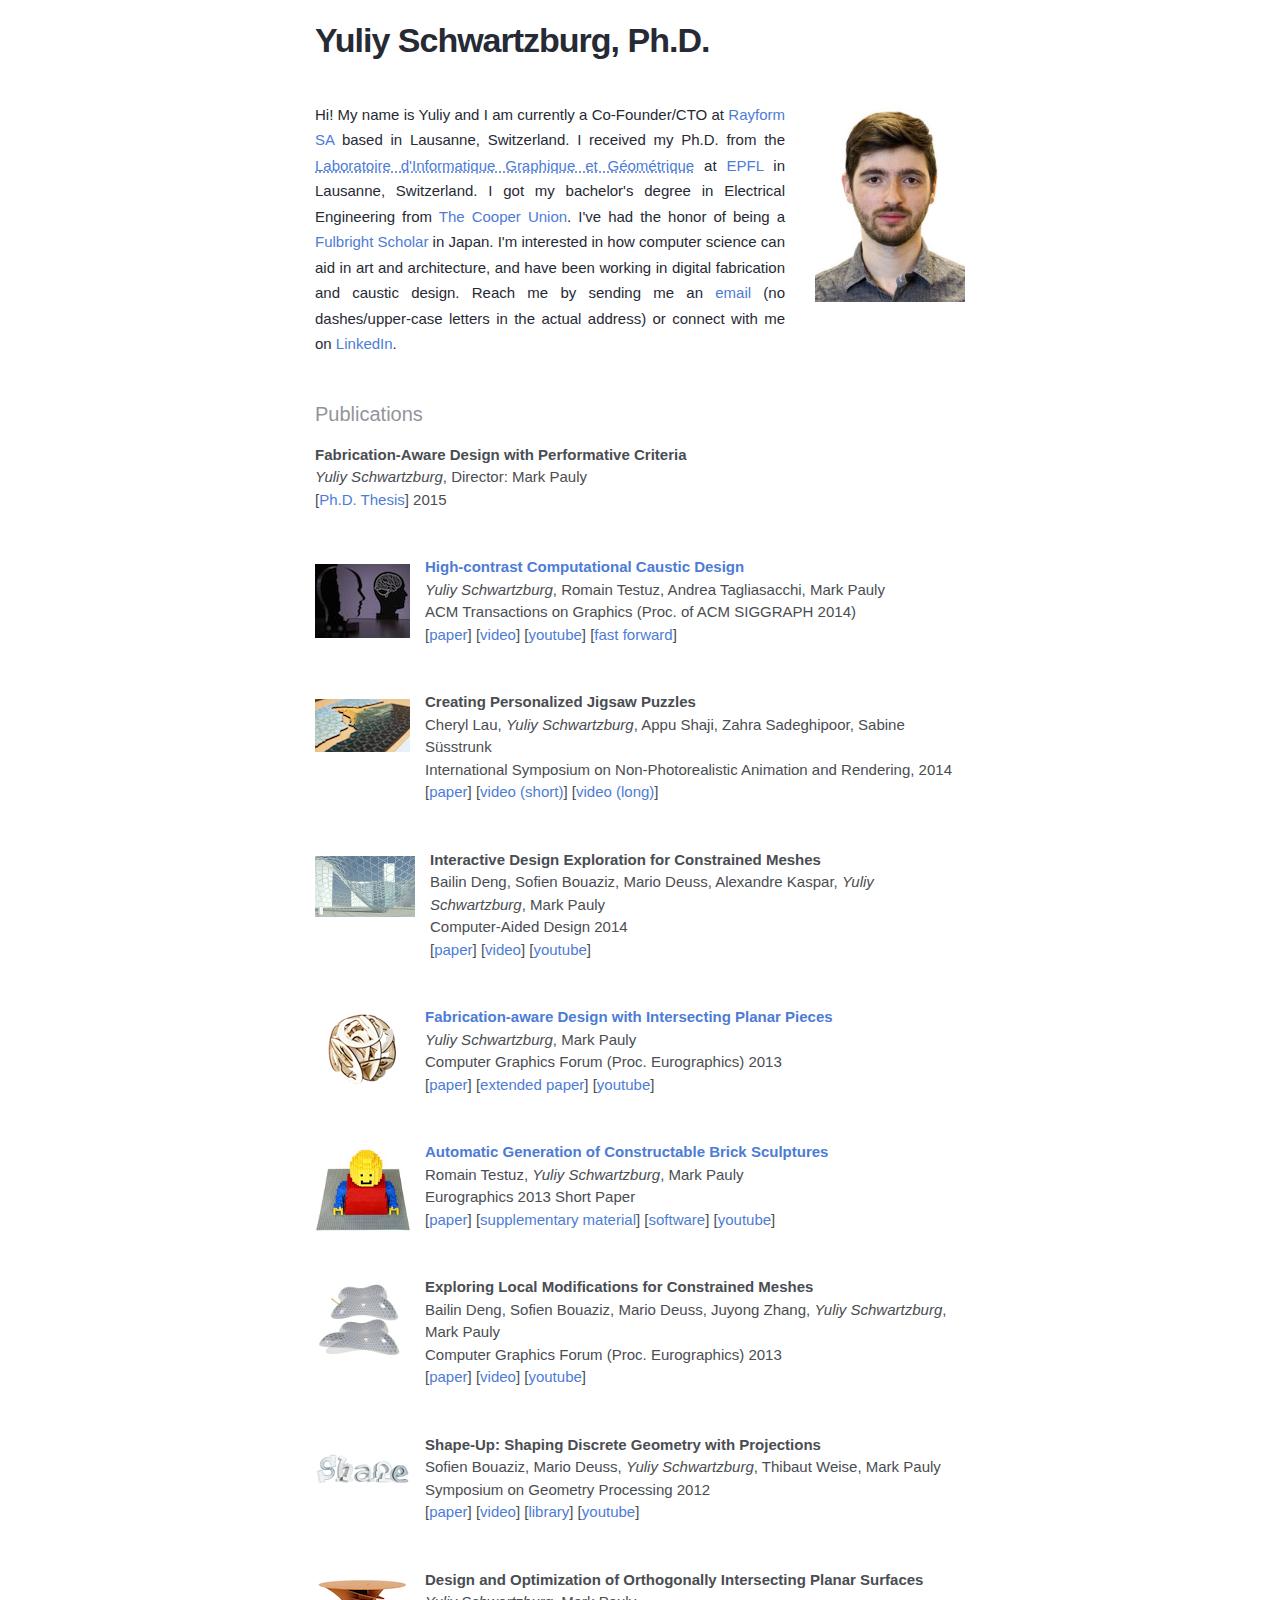
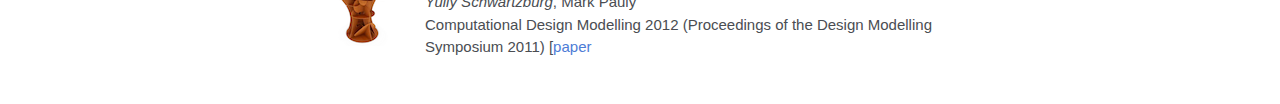
<file: index.html>
<!DOCTYPE html PUBLIC "-//W3C//DTD HTML 4.01//EN"
   "http://www.w3.org/TR/html4/strict.dtd">

<html lang="en">
<head>
	<meta http-equiv="Content-Type" content="text/html; charset=utf-8">
	<title>Yuliy Schwartzburg</title>
	
	<link rel="shortcut icon" href="./static/favicon.ico">
	<link rel="stylesheet" href="./static/css/master.css" type="text/css" media="screen" charset="utf-8">
  <link rel="canonical" href="" />
	
  <script type="text/javascript">
var _gaq = _gaq || [];
_gaq.push(['_setAccount', 'UA-37803851-1']);
_gaq.push(['_setDomainName', 'chateaunoir.net']);
_gaq.push(['_trackPageview']);
(function() {
  var ga = document.createElement('script'); ga.type = 'text/javascript'; ga.async = true;
  ga.src = ('https:' == document.location.protocol ? 'https://' : 'http://') + 'stats.g.doubleclick.net/dc.js';
  var s = document.getElementsByTagName('script')[0]; s.parentNode.insertBefore(ga, s);
})();
  </script>
</head>
<body>

<h1>Yuliy Schwartzburg, Ph.D.</h1>



<p><img src="./static/images/yuliy.jpg" width="150" class="alignRight"/>
<div align="justify">
Hi! My name is Yuliy and I am currently a Co-Founder/CTO at
<a href="http://rayform.ch">Rayform SA</a> based in Lausanne, Switzerland. I received my Ph.D. from the
<a href="http://lgg.epfl.ch"><acronym title="Computer Graphics and Geometry Group">Laboratoire d'Informatique Graphique et Géométrique</acronym></a>
at <a href="http://www.epfl.ch/index.en.html">EPFL</a> in Lausanne, Switzerland. I got my
bachelor's degree in Electrical Engineering from <a href="http://cooper.edu">The Cooper
Union</a>. I've had the honor of being a
<a href="http://www.fulbright.jp/eng/index.html">Fulbright Scholar</a> in Japan. I'm
interested in how computer science can aid in art and architecture,
and have been working in digital fabrication and caustic design.
Reach me by sending me an <a href="mailto:yuliy-A.T-rayform-D.O.T-ch">email</a>
(no dashes/upper-case letters in the actual address) or connect with me on
<a href="https://www.linkedin.com/in/yuliyschwartzburg">LinkedIn</a>.
</div></p>
<h2>Publications</h2>
<p><strong>Fabrication-Aware Design with Performative Criteria</strong><br />
<em>Yuliy Schwartzburg</em>, Director: Mark Pauly<br />
[<a href="http://dx.doi.org/10.5075/epfl-thesis-6429">Ph.D. Thesis</a>] 2015</p>
<p><img src="./static/images/caustics.jpg" class="alignLeft"/>
<strong><a href="caustics.html">High-contrast Computational Caustic Design</a></strong><br />
<em>Yuliy Schwartzburg</em>, Romain Testuz, Andrea Tagliasacchi, Mark Pauly<br />
ACM Transactions on Graphics (Proc. of ACM SIGGRAPH 2014)<br />
[<a href="http://lgg.epfl.ch/publications/2014/Caustics/paper.pdf">paper</a>]
[<a href="http://lgg.epfl.ch/publications/2014/Caustics/movie.mp4">video</a>]
[<a href="http://www.youtube.com/watch?v=R00IvqcI9jU">youtube</a>]
[<a href="http://www.youtube.com/watch?v=5sgwv4Xa7Fg">fast forward</a>]</p>
<p><img src="./static/images/puzzles.png" class="alignLeft"/>
<strong>Creating Personalized Jigsaw Puzzles</strong><br />
Cheryl Lau, <em>Yuliy Schwartzburg</em>, Appu Shaji, Zahra Sadeghipoor, Sabine Süsstrunk<br />
International Symposium on Non-Photorealistic Animation and Rendering, 2014<br />
[<a href="./static/data/lau_2014_CreatingPersonalizedJigsawPuzzles.pdf">paper</a>]
[<a href="http://www.youtube.com/watch?v=zFC1bV6iPlA">video (short)</a>]
[<a href="http://www.youtube.com/watch?v=D8ga57Rz_RA">video (long)</a>]</p>
<p><img src="./static/images/DesignExploreCAD.png" class="alignLeft"/>
<strong>Interactive Design Exploration for Constrained Meshes</strong><br />
Bailin Deng, Sofien Bouaziz, Mario Deuss, Alexandre Kaspar, <em>Yuliy Schwartzburg</em>, Mark Pauly<br />
Computer-Aided Design 2014<br />
[<a href="http://lgg.epfl.ch/publications/2014/DesignExplorationCAD/DesignExplorationCAD.pdf">paper</a>]
[<a href="http://lgg.epfl.ch/publications/2014/DesignExplorationCAD/DesignExplorationCAD.mp4">video</a>]
[<a href="http://www.youtube.com/watch?v=gh-OAmWPaps">youtube</a>]</p>
<p><img src="./static/images/Planar.png" class="alignLeft"/>
<strong><a href="planar.html">Fabrication-aware Design with Intersecting Planar Pieces</a></strong><br />
<em>Yuliy Schwartzburg</em>, Mark Pauly<br />
Computer Graphics Forum (Proc. Eurographics) 2013<br />
[<a href="http://lgg.epfl.ch/publications/2013/PlanarPieces/paper.pdf">paper</a>]
[<a href="http://lgg.epfl.ch/publications/2013/PlanarPieces/extended.pdf">extended paper</a>]
<!-- [<a href="http://lgg.epfl.ch/publications/2013/PlanarVideo.mov">video</a>] -->
[<a href="http://www.youtube.com/watch?v=A3Ka6baKWtU">youtube</a>]</p>
<p><img src="./static/images/LegoMan.jpg" class="alignLeft"/>
<a href="http://lgg.epfl.ch/publications/2013/lego/"><strong>Automatic Generation of Constructable Brick Sculptures</strong></a><br />
Romain Testuz, <em>Yuliy Schwartzburg</em>, Mark Pauly<br />
Eurographics 2013 Short Paper<br />
[<a href="http://lgg.epfl.ch/publications/2013/lego/lego.pdf">paper</a>]
[<a href="http://lgg.epfl.ch/publications/2013/lego/lego_additional.pdf">supplementary material</a>]
[<a href="http://lgg.epfl.ch/publications/2013/lego/softwareDownload.php">software</a>]
[<a href="http://www.youtube.com/watch?v=2Tu2rRruwLo">youtube</a>]</p>
<p><img src="./static/images/Local_Mod.png" class="alignLeft"/>
<strong>Exploring Local Modifications for Constrained Meshes</strong><br />
Bailin Deng, Sofien Bouaziz, Mario Deuss, Juyong Zhang, <em>Yuliy Schwartzburg</em>, Mark Pauly<br />
Computer Graphics Forum (Proc. Eurographics) 2013<br />
[<a href="http://lgg.epfl.ch/publications/2013/LocalMod/LocalMod.pdf">paper</a>]
[<a href="http://lgg.epfl.ch/publications/2013/LocalMod/LocalMod.mp4">video</a>]
[<a href="http://www.youtube.com/watch?v=LFBs8OPLHVs">youtube</a>]</p>
<p><img src="./static/images/hires_image-38.png" class="alignLeft"/>
<strong>Shape-Up: Shaping Discrete Geometry with Projections</strong><br />
Sofien Bouaziz, Mario Deuss, <em>Yuliy Schwartzburg</em>, Thibaut Weise, Mark Pauly<br />
Symposium on Geometry Processing 2012<br />
[<a href="http://lgg.epfl.ch/publications/2012/shapeup/shapeup.pdf">paper</a>]
[<a href="http://lgg.epfl.ch/publications/2012/shapeup/shapeup.mp4">video</a>]
[<a href="http://shapeop.org">library</a>]
[<a href="http://www.youtube.com/watch?v=PVdLCWhg7lc">youtube</a>]</p>
<p><img src="./static/images/hires_image-39.png" class="alignLeft"/>
<strong>Design and Optimization of Orthogonally Intersecting Planar Surfaces</strong><br />
<em>Yuliy Schwartzburg</em>, Mark Pauly<br />
Computational Design Modelling 2012 (Proceedings of the Design Modelling Symposium 2011) 
[<a href="http://lgg.epfl.ch/publications/2011/Orthogonal/paper.pdf">paper</a></p>


</body>
</html>
</file>
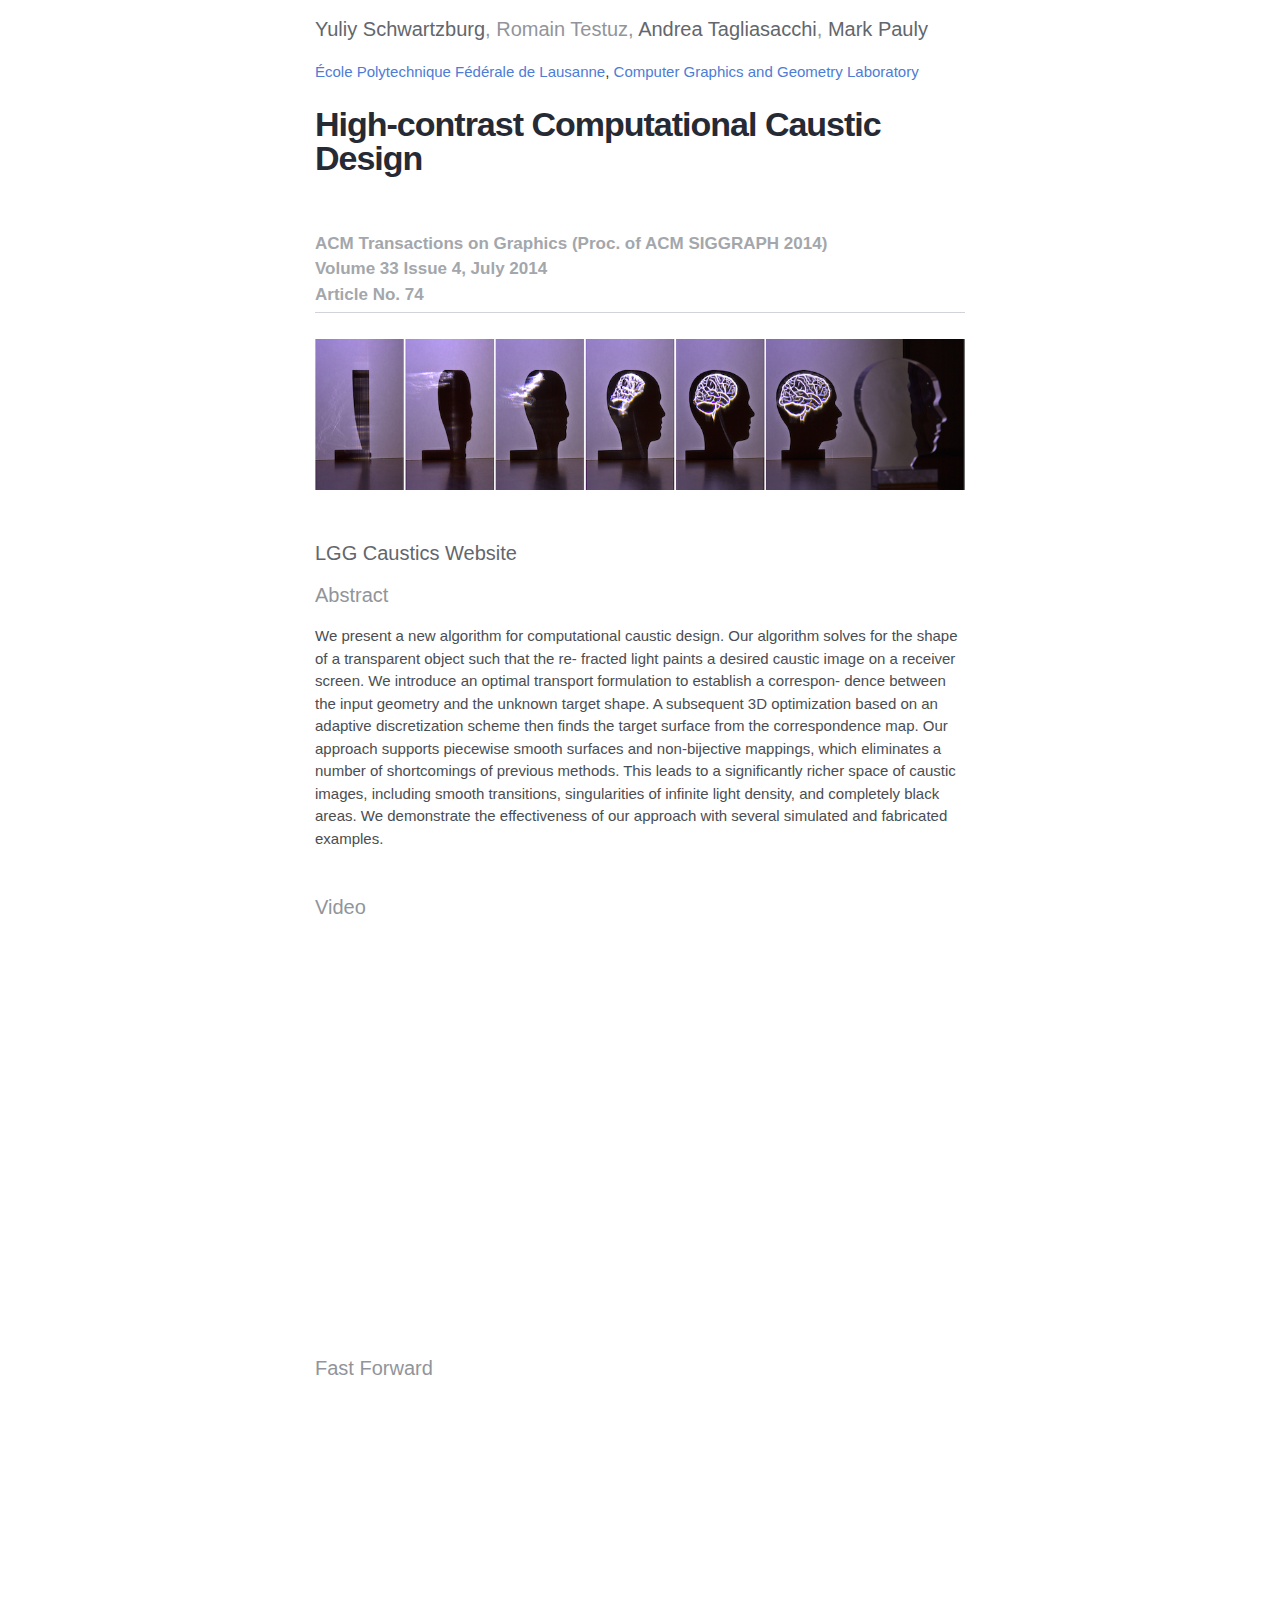
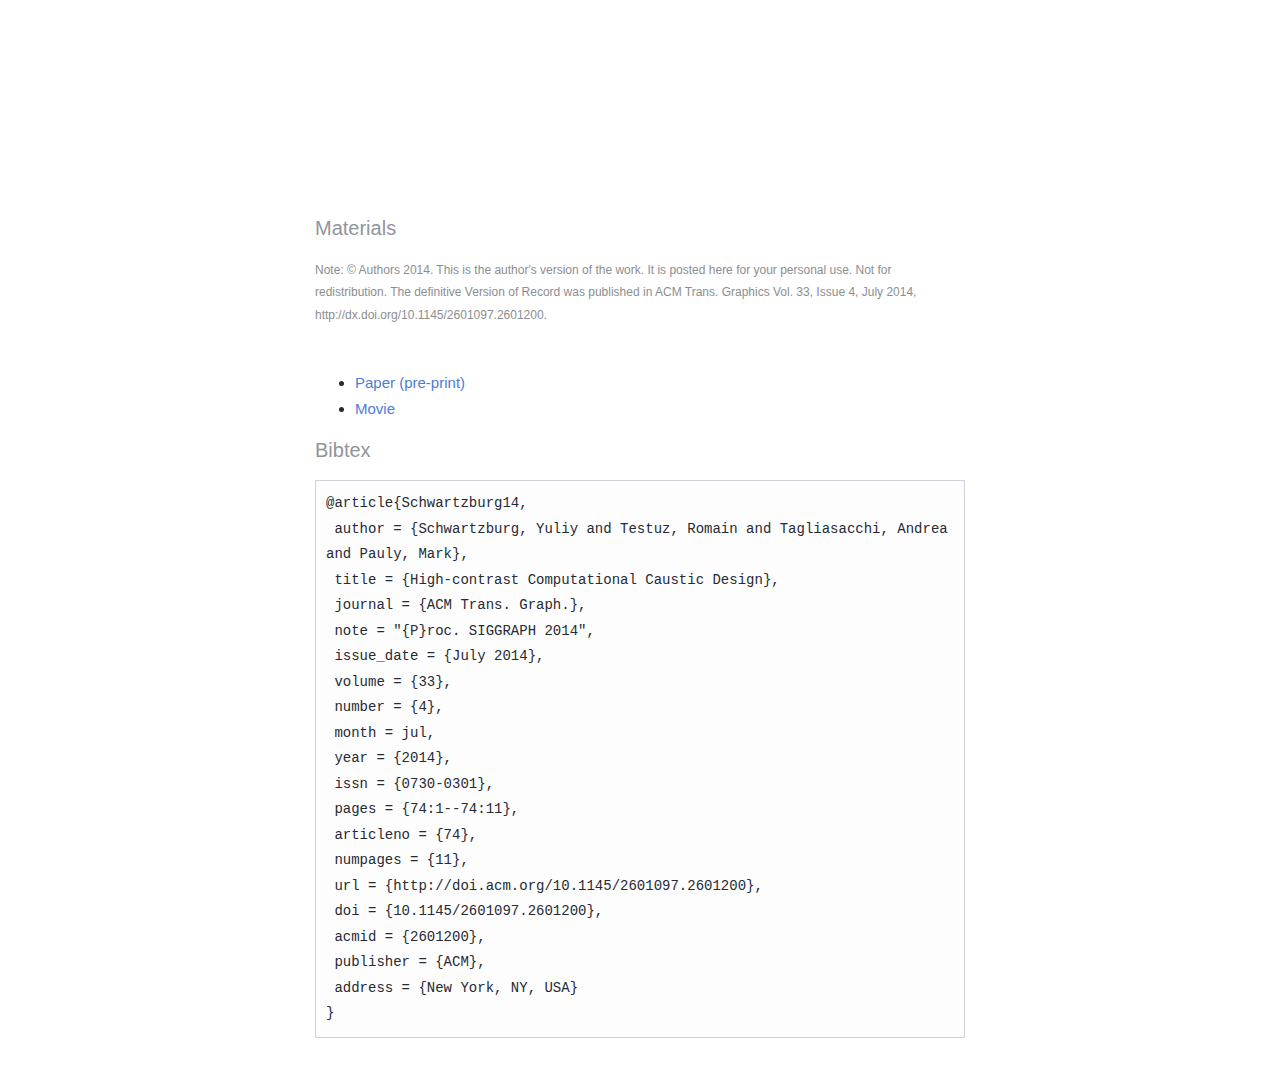
<file: caustics.html>
<!DOCTYPE html PUBLIC "-//W3C//DTD HTML 4.01//EN"
   "http://www.w3.org/TR/html4/strict.dtd">

<html lang="en">
<head>
	<meta http-equiv="Content-Type" content="text/html; charset=utf-8">
	<title>Yuliy Schwartzburg</title>
	
	<link rel="shortcut icon" href="./static/favicon.ico">
	<link rel="stylesheet" href="./static/css/master.css" type="text/css" media="screen" charset="utf-8">
  <link rel="canonical" href="" />
	
  <script type="text/javascript">
var _gaq = _gaq || [];
_gaq.push(['_setAccount', 'UA-37803851-1']);
_gaq.push(['_setDomainName', 'chateaunoir.net']);
_gaq.push(['_trackPageview']);
(function() {
  var ga = document.createElement('script'); ga.type = 'text/javascript'; ga.async = true;
  ga.src = ('https:' == document.location.protocol ? 'https://' : 'http://') + 'stats.g.doubleclick.net/dc.js';
  var s = document.getElementsByTagName('script')[0]; s.parentNode.insertBefore(ga, s);
})();
  </script>
</head>
<body>

<h2><a href="/">Yuliy Schwartzburg</a>, Romain Testuz, <a href="http://drtaglia.github.io/">Andrea Tagliasacchi</a>, <a href="http://lgg.epfl.ch/people.php?p=1">Mark Pauly</a></h2>
<a href="http://epfl.ch/">École Polytechnique Fédérale de Lausanne</a>, <a href="http://lgg.epfl.ch">Computer Graphics and Geometry Laboratory</a>
<h1>High-contrast Computational Caustic Design</h1>
<h3>ACM Transactions on Graphics (Proc. of ACM SIGGRAPH 2014)<br/>
  Volume 33 Issue 4, July 2014<br/>
  Article No. 74</h3>


<p><img src="./static/images/caustics_teaser.png" class="fill" width="100%"></p>
<h2><a href="http://lgg.epfl.ch/caustics">LGG Caustics Website</a></h2>
<h2>Abstract</h2>
<p>We present a new algorithm for computational caustic design. Our algorithm
solves for the shape of a transparent object such that the re- fracted light
paints a desired caustic image on a receiver screen. We introduce an optimal
transport formulation to establish a correspon- dence between the input
geometry and the unknown target shape. A subsequent 3D optimization based on an
adaptive discretization scheme then finds the target surface from the
correspondence map. Our approach supports piecewise smooth surfaces and
non-bijective mappings, which eliminates a number of shortcomings of previous
methods. This leads to a significantly richer space of caustic images,
including smooth transitions, singularities of infinite light density, and
completely black areas. We demonstrate the effectiveness of our approach with
several simulated and fabricated examples.</p>
<h2>Video</h2>
<iframe width="100%" height="394" src="http://www.youtube.com/embed/R00IvqcI9jU" frameborder="0" allowfullscreen></iframe>

<h2>Fast Forward</h2>
<iframe width="100%" height="394" src="http://www.youtube.com/embed/5sgwv4Xa7Fg" frameborder="0" allowfullscreen></iframe>

<h2>Materials</h2>
<p><small>Note: © Authors 2014. This is the author's version of the work. It is
posted here for your personal use. Not for redistribution. The definitive
Version of Record was published in ACM Trans. Graphics Vol. 33, Issue 4, July 2014,
http://dx.doi.org/10.1145/2601097.2601200.</small></p>
<blockquote>
<ul>
<li><a href="http://lgg.epfl.ch/publications/2014/Caustics/paper.pdf">Paper (pre-print)</a>  </li>
<li><a href="http://lgg.epfl.ch/publications/2014/Caustics/movie.mp4">Movie</a>  </li>
</ul>
</blockquote>
<h2>Bibtex</h2>
<pre>
@article{Schwartzburg14,
 author = {Schwartzburg, Yuliy and Testuz, Romain and Tagliasacchi, Andrea and Pauly, Mark},
 title = {High-contrast Computational Caustic Design},
 journal = {ACM Trans. Graph.},
 note = "{P}roc. SIGGRAPH 2014",
 issue_date = {July 2014},
 volume = {33},
 number = {4},
 month = jul,
 year = {2014},
 issn = {0730-0301},
 pages = {74:1--74:11},
 articleno = {74},
 numpages = {11},
 url = {http://doi.acm.org/10.1145/2601097.2601200},
 doi = {10.1145/2601097.2601200},
 acmid = {2601200},
 publisher = {ACM},
 address = {New York, NY, USA}
}
</pre>


</body>
</html>
</file>
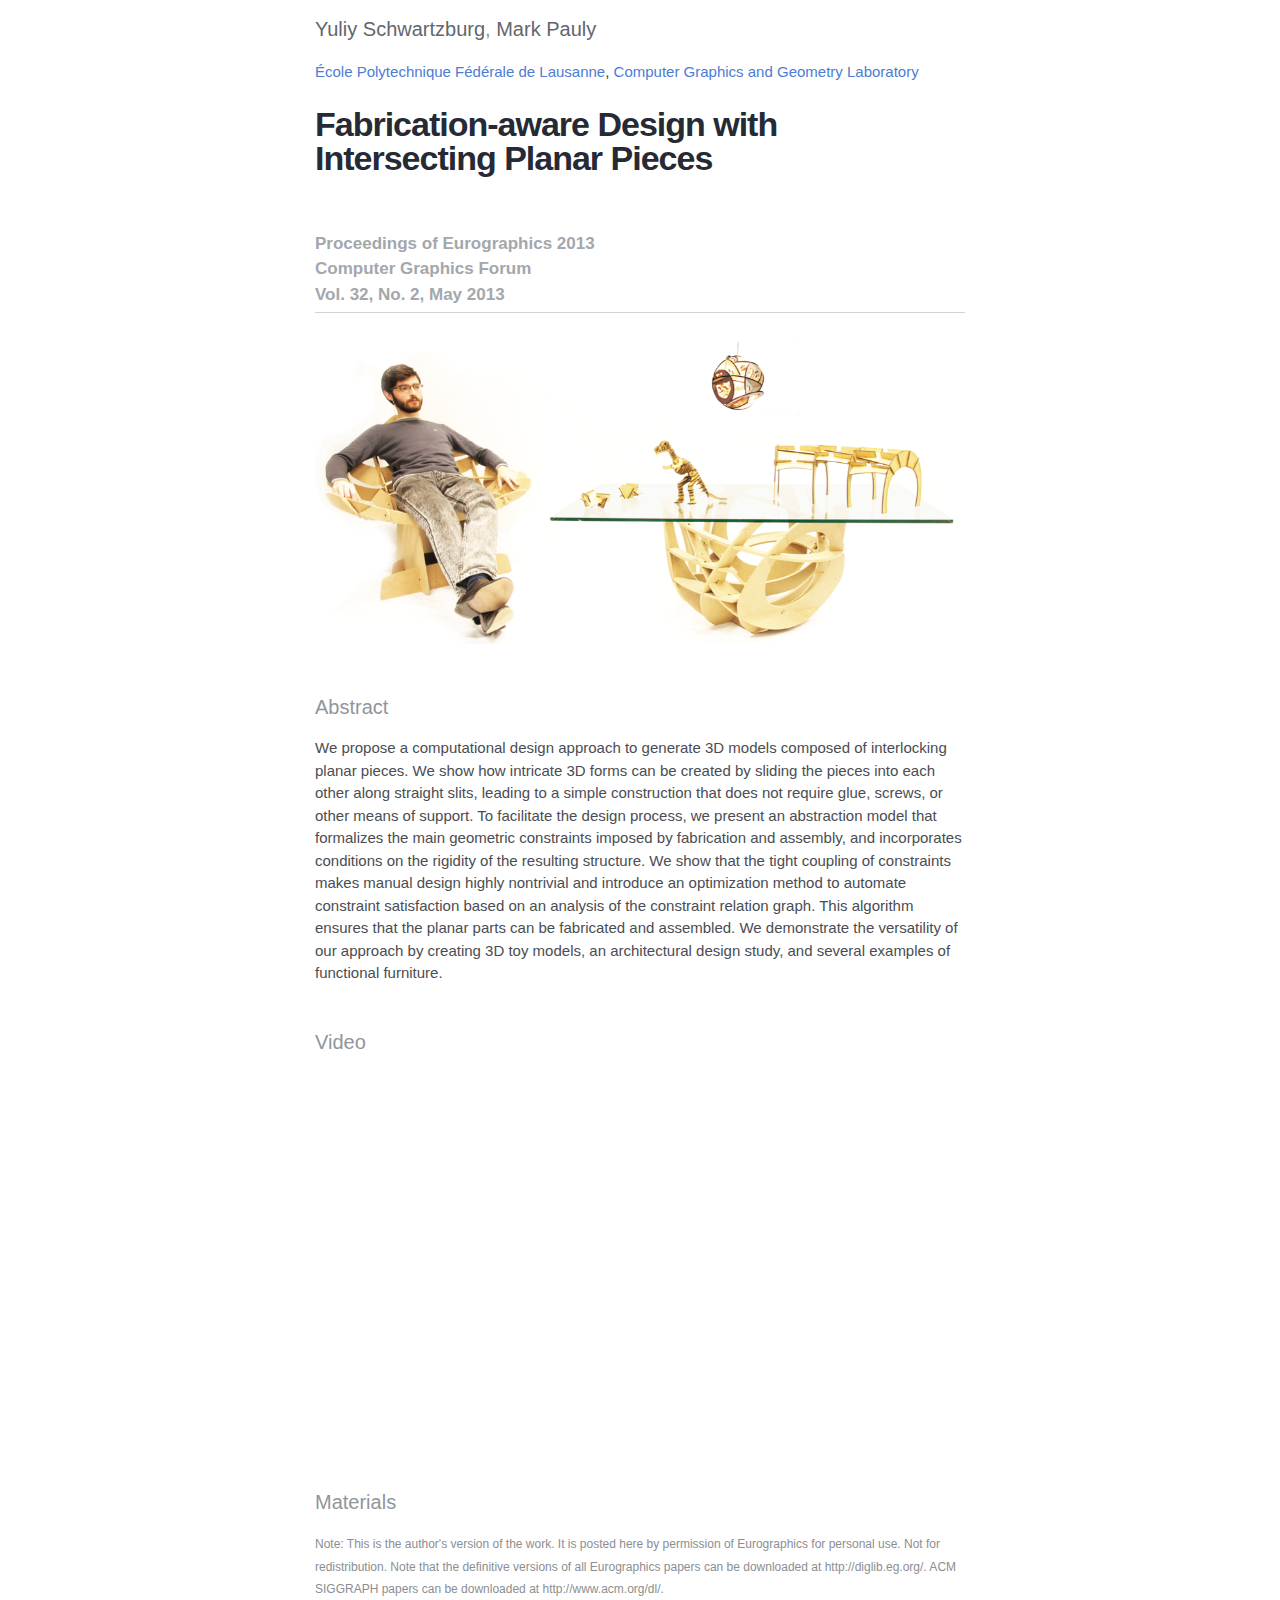
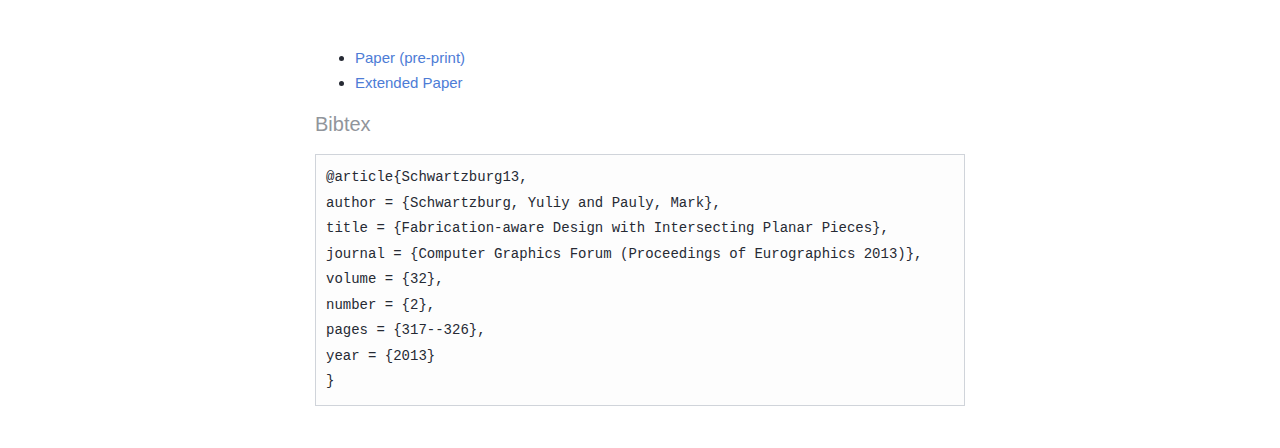
<file: planar.html>
<!DOCTYPE html PUBLIC "-//W3C//DTD HTML 4.01//EN"
   "http://www.w3.org/TR/html4/strict.dtd">

<html lang="en">
<head>
	<meta http-equiv="Content-Type" content="text/html; charset=utf-8">
	<title>Yuliy Schwartzburg</title>
	
	<link rel="shortcut icon" href="./static/favicon.ico">
	<link rel="stylesheet" href="./static/css/master.css" type="text/css" media="screen" charset="utf-8">
  <link rel="canonical" href="" />
	
  <script type="text/javascript">
var _gaq = _gaq || [];
_gaq.push(['_setAccount', 'UA-37803851-1']);
_gaq.push(['_setDomainName', 'chateaunoir.net']);
_gaq.push(['_trackPageview']);
(function() {
  var ga = document.createElement('script'); ga.type = 'text/javascript'; ga.async = true;
  ga.src = ('https:' == document.location.protocol ? 'https://' : 'http://') + 'stats.g.doubleclick.net/dc.js';
  var s = document.getElementsByTagName('script')[0]; s.parentNode.insertBefore(ga, s);
})();
  </script>
</head>
<body>

<h2><a href="/">Yuliy Schwartzburg</a>, <a href="http://lgg.epfl.ch/people.php?p=1">Mark Pauly</a></h2>
<a href="http://epfl.ch/">École Polytechnique Fédérale de Lausanne</a>, <a href="http://lgg.epfl.ch">Computer Graphics and Geometry Laboratory</a>
<h1>Fabrication-aware Design with Intersecting Planar Pieces</h1>
<h3>Proceedings of Eurographics 2013<br/>
  Computer Graphics Forum<br/>
  Vol. 32, No. 2, May 2013</h3>


<p><img src="./static/images/cardboard_teaser.png" class="fill" width="100%"></p>
<h2>Abstract</h2>
<p>We propose a computational design approach to generate 3D models composed of interlocking planar pieces. We
show how intricate 3D forms can be created by sliding the pieces into each other along straight slits, leading
to a simple construction that does not require glue, screws, or other means of support. To facilitate the design
process, we present an abstraction model that formalizes the main geometric constraints imposed by fabrication
and assembly, and incorporates conditions on the rigidity of the resulting structure. We show that the tight coupling
of constraints makes manual design highly nontrivial and introduce an optimization method to automate constraint
satisfaction based on an analysis of the constraint relation graph. This algorithm ensures that the planar parts
can be fabricated and assembled. We demonstrate the versatility of our approach by creating 3D toy models, an
architectural design study, and several examples of functional furniture.</p>
<h2>Video</h2>
<iframe width="100%" height="394" src="http://www.youtube.com/embed/A3Ka6baKWtU" frameborder="0" allowfullscreen></iframe>

<h2>Materials</h2>
<p><small>Note: This is the author's version of the work. It is posted here by permission
of Eurographics for personal use. Not for redistribution. Note that the
definitive versions of all Eurographics papers can be downloaded at
http://diglib.eg.org/. ACM SIGGRAPH papers can be downloaded at
http://www.acm.org/dl/.</small></p>
<blockquote>
<ul>
<li><a href="http://lgg.epfl.ch/publications/2013/PlanarPieces/paper.pdf">Paper (pre-print)</a>  </li>
<li><a href="http://lgg.epfl.ch/publications/2013/PlanarPieces/extended.pdf">Extended Paper</a>  </li>
</ul>
</blockquote>
<h2>Bibtex</h2>
<pre>
@article{Schwartzburg13,
author = {Schwartzburg, Yuliy and Pauly, Mark},
title = {Fabrication-aware Design with Intersecting Planar Pieces},
journal = {Computer Graphics Forum (Proceedings of Eurographics 2013)},
volume = {32},
number = {2},
pages = {317--326},
year = {2013}
}
</pre>


</body>
</html>
</file>
<file: static/css/master.css>
body		{font: 15px/1.7em "Helvetica Neue", helvetica, Arial, verdana, sans-serif; color:#262a34;padding:0 40px 0 40px; max-width:650px; margin:0 auto; -webkit-font-smoothing:antialiased; background-color:#ffffff}

a			{text-decoration:none; color:#4d7cd6;}
a:hover		{text-decoration:none; border-bottom:1px solid #cad9f7;}

ul 			{margin:0; padding:0;}
li			{list-style-type:disc;}
h1			{font-size:34px; letter-spacing:-1px; line-height:100%;}
h2			{font-size:20px; color:#91959b; font-weight:normal;}
h2 a		{color:#63666C;}
h3			{font-size:17px; color:#a3a7ac; font-weight:bold; border-bottom:1px solid #d0d4da; padding:5px 0; min-width:280px; margin:3em 0 1.5em;}
h3 a		{float:right; font-size:11px; color:#89a5e2; font-weight:bold; border:none; }
h3 a:hover	{border:none; color:#577fd6;}
h4			{font-size:20px; margin:1em 0 0 0;}
h5			{font-size:15px; color:#262a34; margin:.4em 0;}

small		{color:#8b8e91; font-size:12px; line-height:150%; margin-bottom:3em; }
p 			{color:#4a4d52; margin:.5em 0 3em; line-height:1.5em;}
b			{line-height:1.5em;}

.clear		{clear:both; font-size:0px;}
.line		{border-bottom:1px solid #d0d4da; margin:3em 0 2em; padding:5px 0; width:100%;}

table 		{width:100%; margin-bottom:50px; border-collapse: collapse; font-size:13px; line-height:1.5em; border-width:1px 1px 0 1px; border-color:#dadadc; border-style:solid;}
th, td 		{text-align: left; padding-right:20px; vertical-align:top;}
th 			{border-bottom:1px solid black;}
td 			{border-bottom:1px solid #C8C8C8; border-spacing:none;}
p.note 		{border:1px solid #BFBFBF;padding:10px;}
span.code	{font-family:Menlo, Monaco, Courier; background-color:#EEE; font-size:14px;}
pre			{font-family:Menlo, Monaco, Courier; white-space:pre-wrap; border: 1px solid #d0d4da; padding:10px; margin-bottom:3em; background-color:#fdfdfd; font-size:14px;  overflow:auto;}

table td {border-color:#dadadc; border-style:solid; padding:1em 15px; border-width:0 0 1px 0;}
thead th, th {
	text-align:left;
	padding:2px 15px;
	height:20px;
	font-size:11px;
	color:#696c72;
	font-weight:normal;
	border-bottom:1px solid #dadadc;
	cursor:default;
 	white-space:nowrap;
	background-color:#fafafa;}


nav {border-bottom: 1px solid; text-align:center}

nav span {display: inline-block; width: 33%}
nav span.prev {text-align:left}
nav span.next {text-align:right}

footer {border-top: 1px solid}

nav, footer {font-size: 11px; padding: 10px 0; color:#BFBFBF; border-color:#E5E5E5}

.alignLeft { float:left; margin-right: 1em; margin-top:0.5em; margin-bottom: 2em}
.alignRight { float:right; margin-top:1.5em; margin-left: 2em; margin-bottom: 1em; }
.fill { width: 100%; }
</file>
